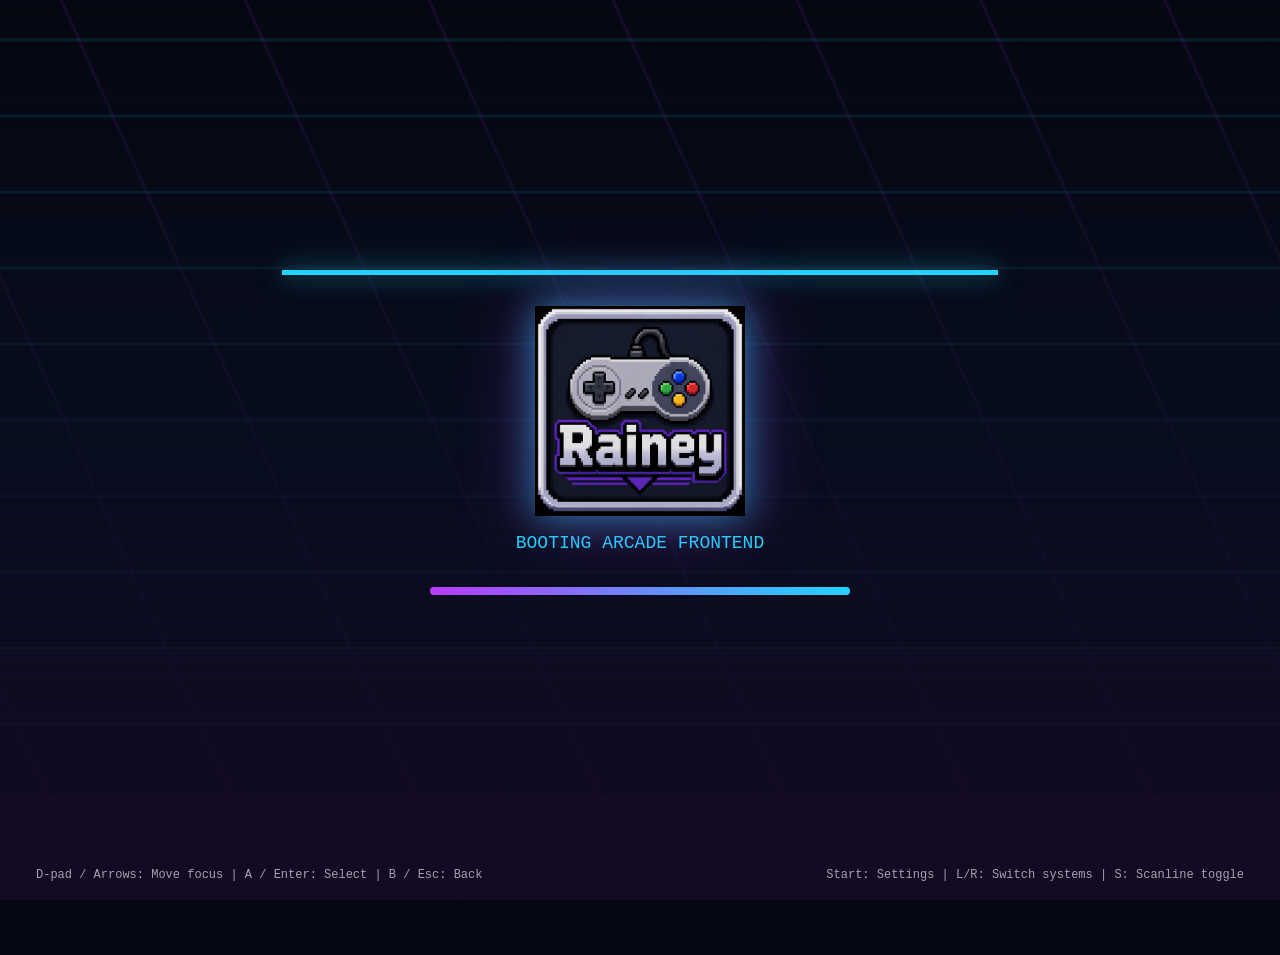
<file: preview/index.html>
<!doctype html>
<html lang="en">
<head>
  <meta charset="utf-8">
  <meta name="viewport" content="width=device-width, initial-scale=1">
  <title>Rainey Preview</title>
  <style>
    :root {
      --bg: #050812;
      --panel: rgba(17, 24, 39, .86);
      --panel-soft: rgba(17, 24, 39, .58);
      --blue: #21d4fd;
      --purple: #b83bff;
      --pink: #ff4fd8;
      --text: #f4f7fb;
      --muted: #a7b0c0;
      --error: #ffc7d8;
    }

    * { box-sizing: border-box; }
    html, body { height: 100%; }
    body {
      margin: 0;
      overflow: hidden;
      color: var(--text);
      background: var(--bg);
      font-family: ui-monospace, SFMono-Regular, Menlo, Monaco, Consolas, "Liberation Mono", monospace;
    }

    body::before {
      content: "";
      position: fixed;
      inset: 0;
      background:
        linear-gradient(to bottom, rgba(5, 8, 18, .1), rgba(10, 16, 36, .76), rgba(21, 11, 36, .95)),
        repeating-linear-gradient(to bottom, transparent 0 38px, rgba(33, 212, 253, .13) 39px 41px, transparent 42px 76px),
        repeating-linear-gradient(66deg, transparent 0 84px, rgba(184, 59, 255, .11) 85px 87px, transparent 88px 168px);
      animation: gridDrift 10s linear infinite;
    }

    body::after {
      content: "";
      display: var(--scanlines, block);
      position: fixed;
      inset: 0;
      pointer-events: none;
      background: repeating-linear-gradient(to bottom, rgba(0,0,0,.34) 0 1px, transparent 1px 5px);
      opacity: .45;
      mix-blend-mode: multiply;
    }

    @keyframes gridDrift {
      from { background-position: 0 0, 0 0, 0 0; }
      to { background-position: 0 0, 0 76px, 120px 0; }
    }

    .app {
      position: relative;
      z-index: 1;
      width: 100vw;
      height: 100vh;
    }

    .view {
      position: absolute;
      inset: 0;
      padding: 28px 36px;
      opacity: 0;
      transform: translateX(18px) scale(.985);
      pointer-events: none;
      transition: opacity .22s ease, transform .24s ease;
    }

    .view.active {
      opacity: 1;
      transform: translateX(0) scale(1);
      pointer-events: auto;
    }

    .splash {
      display: grid;
      place-items: center;
      text-align: center;
    }

    .brand-logo {
      width: 210px;
      height: 210px;
      object-fit: contain;
      filter: drop-shadow(0 0 18px rgba(33, 212, 253, .54)) drop-shadow(0 0 34px rgba(184, 59, 255, .34));
      animation: bootPulse .62s ease-in-out infinite alternate;
    }

    .splash p {
      margin: 12px 0 0;
      color: var(--blue);
      font-size: 18px;
    }

    .bootbar {
      width: min(420px, 42vw);
      height: 8px;
      margin: 34px auto 0;
      border-radius: 999px;
      background: rgba(255,255,255,.15);
      overflow: hidden;
    }

    .bootbar span {
      display: block;
      height: 100%;
      width: 100%;
      background: linear-gradient(90deg, var(--purple), var(--blue));
      transform-origin: left;
      animation: bootLoad 1.35s ease-out forwards;
    }

    .bootsweep {
      position: fixed;
      left: 22vw;
      right: 22vw;
      top: 30vh;
      height: 5px;
      background: var(--blue);
      box-shadow: 0 0 24px rgba(33,212,253,.75);
      animation: sweep 1.15s ease-in-out infinite;
    }

    @keyframes bootPulse { to { opacity: .62; } }
    @keyframes bootLoad { from { transform: scaleX(0); } to { transform: scaleX(1); } }
    @keyframes sweep { 0% { transform: translateY(0); opacity: .1; } 45% { opacity: .85; } 100% { transform: translateY(42vh); opacity: .1; } }

    .topbar {
      display: flex;
      justify-content: space-between;
      align-items: center;
      gap: 24px;
    }

    h2 {
      margin: 0;
      font-size: 42px;
      line-height: 1;
      font-weight: 900;
    }

    .home-logo {
      width: 132px;
      height: 72px;
      object-fit: contain;
      filter: drop-shadow(0 0 14px rgba(33, 212, 253, .34));
    }

    .subtitle {
      margin-top: 8px;
      color: var(--muted);
      font-size: 15px;
    }

    .actions {
      display: flex;
      align-items: center;
      gap: 12px;
      flex-wrap: wrap;
      justify-content: flex-end;
    }

    button {
      height: 54px;
      border: 2px solid rgba(184, 59, 255, .55);
      border-radius: 6px;
      padding: 0 18px;
      color: var(--text);
      background: var(--panel);
      font: inherit;
      font-size: 17px;
      font-weight: 800;
      cursor: pointer;
      transition: transform .15s ease, border-color .15s ease, background .15s ease, box-shadow .15s ease;
    }

    button:hover, button:focus, button.active {
      outline: none;
      border-color: var(--blue);
      background: rgba(33, 212, 253, .2);
      box-shadow: 0 0 0 5px rgba(33, 212, 253, .12), 0 0 24px rgba(184, 59, 255, .24);
      transform: translateY(-1px);
    }

    .image-button {
      width: 132px;
      padding: 0;
      overflow: hidden;
    }

    .image-button img {
      width: 100%;
      height: 100%;
      object-fit: cover;
      display: block;
    }

    .carousel-wrap {
      height: calc(100vh - 160px);
      display: flex;
      align-items: center;
      overflow-x: auto;
      overflow-y: hidden;
      scroll-behavior: smooth;
      scrollbar-color: var(--blue) rgba(255,255,255,.08);
      scrollbar-width: thin;
      padding-bottom: 14px;
      scroll-snap-type: x proximity;
    }

    .carousel-wrap::-webkit-scrollbar { height: 10px; }
    .carousel-wrap::-webkit-scrollbar-track { background: rgba(255,255,255,.08); border-radius: 999px; }
    .carousel-wrap::-webkit-scrollbar-thumb { background: var(--blue); border-radius: 999px; }

    .carousel {
      display: flex;
      gap: 22px;
      transition: transform .20s ease;
      padding: 22px 0;
      min-width: max-content;
    }

    .system-card {
      flex: 0 0 242px;
      height: 304px;
      padding: 14px;
      border: 1px solid rgba(255,255,255,.20);
      border-radius: 8px;
      background: rgba(5, 8, 18, .34);
      display: flex;
      flex-direction: column;
      justify-content: space-between;
      cursor: pointer;
      scroll-snap-align: center;
      transition: width .25s ease, height .25s ease, transform .25s ease, border-color .2s ease, box-shadow .2s ease;
    }

    .system-card.selected {
      flex-basis: 286px;
      height: 342px;
      border: 3px solid var(--blue);
      transform: scale(1.02);
      box-shadow: 0 0 0 7px rgba(33, 212, 253, .10), 0 0 38px rgba(184, 59, 255, .32);
    }

    .system-card h3 {
      margin: 14px 0 0;
      font-size: 24px;
    }

    .system-card p, .meta, .empty p {
      color: var(--muted);
      margin: 0;
      font-size: 13px;
    }

    .art {
      position: relative;
      overflow: hidden;
      height: 190px;
      border: 2px solid rgba(33, 212, 253, .55);
      border-radius: 8px;
      background: linear-gradient(135deg, var(--a), #090e23 52%, var(--b));
      display: grid;
      place-items: center;
      text-align: center;
    }

    .system-card.selected .art { height: 216px; border-color: var(--blue); }

    .art.asset-art {
      background: #080b16;
    }

    .art.asset-art::before,
    .art.asset-art::after {
      display: none;
    }

    .art.asset-art img {
      width: 100%;
      height: 100%;
      object-fit: cover;
      display: block;
    }

    .art::before {
      content: "";
      position: absolute;
      inset: -40%;
      background: repeating-linear-gradient(45deg, rgba(255,255,255,.08) 0 7px, transparent 7px 34px);
    }

    .art::after {
      content: "";
      position: absolute;
      inset: 12%;
      border: 5px solid rgba(0,0,0,.28);
    }

    .art strong {
      position: relative;
      z-index: 1;
      display: block;
      font-size: 48px;
      line-height: 1;
      text-shadow: 0 2px 12px rgba(0,0,0,.65);
    }

    .art span {
      position: relative;
      z-index: 1;
      display: block;
      max-width: 86%;
      margin-top: 8px;
      font-size: 13px;
      font-weight: 800;
      color: rgba(255,255,255,.82);
    }

    .rail {
      margin-top: 18px;
    }

    .rail h3 {
      margin: 0 0 8px;
      color: var(--blue);
      font-size: 16px;
    }

    .rail-items {
      display: flex;
      gap: 12px;
      overflow: hidden;
      min-height: 96px;
    }

    .rail-card {
      flex: 0 0 250px;
      height: 92px;
      border: 2px solid rgba(255,255,255,.14);
      border-radius: 8px;
      background: rgba(5, 8, 18, .24);
      display: flex;
      align-items: center;
      gap: 10px;
      padding: 8px;
      cursor: pointer;
    }

    .rail-card:hover, .game-card:hover, .game-list-item:hover {
      border-color: var(--blue);
      box-shadow: 0 0 0 5px rgba(33, 212, 253, .10), 0 0 26px rgba(184, 59, 255, .24);
    }

    .rail-card .art {
      flex: 0 0 58px;
      height: 74px;
    }

    .rail-card .art strong { font-size: 21px; }
    .rail-card .art span { display: none; }

    .library-body {
      height: calc(100vh - 330px);
      margin-top: 18px;
      overflow: hidden;
    }

    .grid {
      height: 100%;
      display: grid;
      grid-template-columns: repeat(auto-fill, minmax(168px, 1fr));
      gap: 16px;
      overflow: auto;
      padding-right: 8px;
    }

    .game-card {
      min-height: 292px;
      border: 2px solid rgba(255,255,255,.16);
      border-radius: 8px;
      padding: 10px;
      background: rgba(5, 8, 18, .25);
      cursor: pointer;
    }

    .game-card .art { height: 205px; }
    .game-card .art strong { font-size: 32px; }
    .game-card h4, .rail-card h4 {
      margin: 10px 0 0;
      color: var(--text);
      font-size: 14px;
      line-height: 1.3;
    }

    .favorite { color: var(--pink); }

    .list {
      display: grid;
      gap: 10px;
      overflow: auto;
      height: 100%;
      padding-right: 8px;
    }

    .game-list-item {
      height: 70px;
      border: 2px solid rgba(255,255,255,.14);
      border-radius: 6px;
      display: flex;
      align-items: center;
      gap: 16px;
      padding: 0 14px;
      background: rgba(5, 8, 18, .24);
      cursor: pointer;
    }

    .game-list-item .art {
      width: 48px;
      height: 48px;
      flex: 0 0 48px;
    }

    .game-list-item .art strong { font-size: 18px; }
    .game-list-item .art span { display: none; }

    .detail-layout {
      height: 100%;
      display: flex;
      align-items: center;
      gap: 34px;
      animation: detailIn .32s ease;
    }

    @keyframes detailIn {
      from { opacity: 0; transform: translateX(28px) scale(.96); }
      to { opacity: 1; transform: translateX(0) scale(1); }
    }

    .detail-art {
      width: 270px;
      height: 380px;
      flex: 0 0 270px;
      box-shadow: 0 0 0 7px rgba(33, 212, 253, .10), 0 0 38px rgba(184, 59, 255, .32);
    }

    .detail-copy {
      max-width: 760px;
    }

    .detail-copy h2 {
      font-size: clamp(32px, 4.8vw, 56px);
      line-height: 1.05;
    }

    .detail-copy .system {
      color: var(--blue);
      margin: 10px 0 18px;
      font-size: 18px;
    }

    .metadata {
      display: grid;
      gap: 10px;
      margin-top: 22px;
      font-size: 16px;
    }

    .metadata b { color: var(--muted); }

    .status {
      display: none;
      width: fit-content;
      max-width: min(680px, 80vw);
      margin-top: 14px;
      padding: 10px 14px;
      border: 1px solid rgba(33,212,253,.72);
      border-radius: 6px;
      background: rgba(17,24,39,.92);
      color: var(--text);
      font-size: 14px;
    }

    .status.show { display: block; }
    .status.error {
      border-color: #ff6b9a;
      background: rgba(53, 16, 35, .92);
      color: var(--error);
    }

    .empty {
      height: 100%;
      display: grid;
      place-items: center;
      text-align: center;
    }

    .empty-mark {
      width: 86px;
      height: 86px;
      margin: 0 auto 16px;
      display: grid;
      place-items: center;
      border: 2px solid rgba(33,212,253,.55);
      border-radius: 8px;
      background: rgba(184,59,255,.12);
      font-size: 42px;
      font-weight: 900;
    }

    .settings-grid {
      height: calc(100vh - 210px);
      overflow: auto;
      margin-top: 20px;
      display: grid;
      gap: 10px;
      padding-right: 8px;
    }

    .setting-row {
      min-height: 64px;
      display: flex;
      align-items: center;
      justify-content: space-between;
      gap: 20px;
      border-bottom: 1px solid rgba(255,255,255,.08);
    }

    .toggle {
      display: flex;
      align-items: center;
      gap: 12px;
      user-select: none;
      cursor: pointer;
    }

    .switch {
      width: 58px;
      height: 32px;
      padding: 3px;
      border-radius: 999px;
      border: 2px solid var(--blue);
      background: rgba(33,212,253,.2);
    }

    .switch span {
      display: block;
      width: 22px;
      height: 22px;
      border-radius: 50%;
      background: var(--text);
      transform: translateX(24px);
      transition: transform .18s ease;
    }

    .toggle.off .switch span { transform: translateX(0); }

    .help {
      position: fixed;
      left: 36px;
      right: 36px;
      bottom: 18px;
      display: flex;
      justify-content: space-between;
      color: rgba(244,247,251,.64);
      font-size: 12px;
      z-index: 3;
      pointer-events: none;
    }

    @media (max-width: 900px) {
      .view { padding: 20px; }
      .topbar { align-items: flex-start; }
      h2 { font-size: 32px; }
      .actions { gap: 8px; }
      button { height: 48px; font-size: 14px; padding: 0 12px; }
      .detail-layout { gap: 20px; }
      .detail-art { width: 220px; height: 320px; flex-basis: 220px; }
      .carousel-wrap { height: calc(100vh - 140px); }
    }
  </style>
</head>
<body>
  <main class="app">
    <section id="splash" class="view splash active" aria-label="Splash">
      <div class="bootsweep"></div>
      <div>
        <img class="brand-logo" src="../assets/logo.png" alt="Rainey">
        <p>BOOTING ARCADE FRONTEND</p>
        <div class="bootbar"><span></span></div>
      </div>
    </section>

    <section id="home" class="view" aria-label="Home">
      <div class="topbar">
        <div>
          <img class="home-logo" src="../assets/logo.png" alt="Rainey">
          <div class="subtitle">Select a system</div>
        </div>
        <div class="actions">
          <button class="image-button" data-action="library" aria-label="Library">
            <img src="../assets/library button 2.png" alt="Library">
          </button>
          <button class="image-button" data-action="settings" aria-label="Settings">
            <img src="../assets/settings button.png" alt="Settings">
          </button>
        </div>
      </div>
      <div id="carouselWrap" class="carousel-wrap">
        <div id="carousel" class="carousel"></div>
      </div>
      <div id="homeStatus" class="status"></div>
    </section>

    <section id="library" class="view" aria-label="Library">
      <div class="topbar">
        <div>
          <h2 id="libraryTitle">Library</h2>
          <div id="librarySubtitle" class="subtitle">0 games</div>
        </div>
        <div class="actions">
          <button id="modeButton">List</button>
          <button data-action="home">Back</button>
        </div>
      </div>
      <div id="recentRail" class="rail"></div>
      <div id="favoriteRail" class="rail"></div>
      <div id="libraryStatus" class="status"></div>
      <div id="libraryBody" class="library-body"></div>
    </section>

    <section id="detail" class="view" aria-label="Game detail">
      <div id="detailBody" class="detail-layout"></div>
    </section>

    <section id="settings" class="view" aria-label="Settings">
      <div class="topbar">
        <div>
          <h2>Settings</h2>
          <div class="subtitle">ROM folders, theme, emulator paths</div>
        </div>
        <div class="actions">
          <button id="scanButton">Scan Games</button>
          <button data-action="home">Back</button>
        </div>
      </div>
      <div class="setting-row">
        <div class="toggle" id="scanlineToggle">
          <span>Scanline overlay</span>
          <span class="switch"><span></span></span>
        </div>
        <div class="actions">
          <button class="active">Neon Arcade</button>
          <button>Midnight CRT</button>
        </div>
      </div>
      <div id="settingsGrid" class="settings-grid"></div>
      <div class="status show">This preview uses mock data. The Android app uses SAF folder picking and Room.</div>
    </section>
  </main>

  <div class="help">
    <span>D-pad / Arrows: Move focus | A / Enter: Select | B / Esc: Back</span>
    <span>Start: Settings | L/R: Switch systems | S: Scanline toggle</span>
  </div>

  <script>
    const systems = [
      ["nes", "NES", "8-BIT", "neon grid"],
      ["snes", "SNES", "16-BIT", "violet arcade"],
      ["genesis", "Genesis", "BLAST", "blue speed lines"],
      ["playstation", "PlayStation", "CD", "disc shimmer"],
      ["psp", "PSP", "WIDE", "portable glow"],
      ["dreamcast", "Dreamcast", "SWIRL", "white console light"],
      ["arcade", "Arcade", "COIN", "cabinet lights"],
      ["gba", "Game Boy Advance", "ADV", "handheld color"],
      ["n64", "Nintendo 64", "64", "polygon haze"],
      ["android", "Android Games", "PLAY", "native Android"]
    ].map((s, index) => ({ id: s[0], name: s[1], logo: s[2], bg: s[3], index, asset: systemAsset(s[0]) }));

    const games = [
      game("nes", "Nebula Runner", "nes", true, true),
      game("nes", "Pixel Quest DX", "nes", false, true),
      game("nes", "Castle Circuit", "nes", false, false),
      game("snes", "Chrome Valley", "sfc", true, true),
      game("snes", "Moonlit GP", "smc", false, false),
      game("genesis", "Vector Storm", "md", true, false),
      game("genesis", "Midnight Streets", "gen", false, true),
      game("playstation", "Orbit Rally", "chd", true, true),
      game("playstation", "Echo Sector", "cue", false, false),
      game("psp", "Pocket Drift", "iso", false, true),
      game("dreamcast", "Signal Harbor", "gdi", true, false),
      game("arcade", "Coin Rush 99", "zip", true, true),
      game("gba", "Tiny Tactics", "gba", false, false),
      game("n64", "Polygon Peaks", "z64", false, true),
      game("android", "Horizon Chase", "app", true, true),
      game("android", "Dead Cells", "app", false, true),
      game("android", "Stardew Valley", "app", false, false)
    ];

    let screen = "splash";
    let selectedSystem = 0;
    let mode = "grid";
    let selectedGame = games[0];
    let scanlines = true;

    function game(system, title, ext, favorite, recent) {
      return {
        id: `${system}-${title.toLowerCase().replaceAll(" ", "-")}`,
        system,
        title,
        ext,
        favorite,
        recent,
        year: "Unknown",
        genre: "Unknown",
        developer: "Unknown"
      };
    }

    function show(id) {
      screen = id;
      document.querySelectorAll(".view").forEach(view => view.classList.toggle("active", view.id === id));
      render();
    }

    function colorFor(text, offset) {
      let hash = 0;
      for (let i = 0; i < text.length; i++) hash = ((hash << 5) - hash) + text.charCodeAt(i);
      const r = 50 + Math.abs((hash >> (offset + 2)) % 120);
      const g = 80 + Math.abs((hash >> offset) % 145);
      const b = 110 + Math.abs(hash % 145);
      return `rgb(${r}, ${g}, ${b})`;
    }

    function initials(text) {
      const parts = text.trim().split(/\s+/).filter(Boolean);
      return (parts.length ? parts.slice(0, 3).map(p => p[0].toUpperCase()).join("") : "R").slice(0, 3);
    }

    function systemAsset(id) {
      return {
        nes: "../assets/nes.png",
        snes: "../assets/snes.png",
        genesis: "../assets/sega genesis.png",
        playstation: "../assets/ps1.png",
        psp: "../assets/psp.png",
        dreamcast: "../assets/sega dreamcast.png",
        arcade: "../assets/arcade.png",
        gba: "../assets/game boy advance.png",
        n64: "../assets/nintendo 64.png",
        android: "../assets/android.png"
      }[id] || null;
    }

    function art(label, compact = false, asset = null) {
      if (asset) {
        return `<div class="art asset-art"><img src="${asset}" alt="${label}"></div>`;
      }
      return `<div class="art" style="--a:${colorFor(label, 4)};--b:${colorFor(label, 9)}">
        <div><strong>${initials(label)}</strong>${compact ? "" : `<span>${label.toUpperCase()}</span>`}</div>
      </div>`;
    }

    function renderHome() {
      const carousel = document.getElementById("carousel");
      carousel.innerHTML = systems.map((system, index) => `
        <article class="system-card ${index === selectedSystem ? "selected" : ""}" data-system="${index}" tabindex="0">
          ${art(system.logo, false, system.asset)}
          <div>
            <h3>${system.name}</h3>
          </div>
        </article>
      `).join("");
      carousel.style.transform = "none";
      carousel.querySelectorAll(".system-card").forEach(card => {
        card.addEventListener("click", () => {
          selectedSystem = Number(card.dataset.system);
          show("library");
        });
        card.addEventListener("focus", () => {
          selectedSystem = Number(card.dataset.system);
          renderHome();
        });
      });
      requestAnimationFrame(() => {
        const selected = carousel.querySelector(".system-card.selected");
        if (selected && screen === "home") {
          selected.scrollIntoView({ behavior: "smooth", inline: "center", block: "nearest" });
        }
      });
    }

    function systemGames() {
      return games.filter(item => item.system === systems[selectedSystem].id);
    }

    function renderRail(id, title, list, emptyText) {
      const node = document.getElementById(id);
      node.innerHTML = `<h3>${title}</h3>` + (
        list.length
          ? `<div class="rail-items">${list.slice(0, 12).map(item => `
              <article class="rail-card" data-game="${item.id}" tabindex="0">
                ${art(item.title, true)}
                <div>
                  <h4 class="${item.favorite ? "favorite" : ""}">${item.favorite ? "★ " : ""}${item.title}</h4>
                  <p class="meta">${item.ext.toUpperCase()}</p>
                </div>
              </article>
            `).join("")}</div>`
          : `<p class="meta">${emptyText}</p>`
      );
      node.querySelectorAll("[data-game]").forEach(card => {
        card.addEventListener("click", () => openGame(card.dataset.game));
      });
    }

    function renderLibrary() {
      const system = systems[selectedSystem];
      const list = systemGames();
      document.getElementById("libraryTitle").textContent = system.name;
      document.getElementById("librarySubtitle").textContent = `${list.length} games`;
      document.getElementById("modeButton").textContent = mode === "grid" ? "List" : "Grid";
      renderRail("recentRail", "Recently Played", games.filter(g => g.recent), "Launched games will appear here.");
      renderRail("favoriteRail", "Favorites", list.filter(g => g.favorite), "Mark a game as favorite from its detail page.");
      const body = document.getElementById("libraryBody");
      if (!list.length) {
        body.innerHTML = `<div class="empty"><div><div class="empty-mark">R</div><h2>No games scanned yet</h2><p>Add ROM folders in Settings, then scan your library.</p><br><button data-action="settings">Open Settings</button></div></div>`;
        body.querySelector("button").addEventListener("click", () => show("settings"));
        return;
      }
      body.innerHTML = mode === "grid"
        ? `<div class="grid">${list.map(cardHtml).join("")}</div>`
        : `<div class="list">${list.map(listHtml).join("")}</div>`;
      body.querySelectorAll("[data-game]").forEach(card => {
        card.addEventListener("click", () => openGame(card.dataset.game));
      });
    }

    function cardHtml(item) {
      return `<article class="game-card" data-game="${item.id}" tabindex="0">
        ${art(item.title, true)}
        <h4 class="${item.favorite ? "favorite" : ""}">${item.favorite ? "★ " : ""}${item.title}</h4>
      </article>`;
    }

    function listHtml(item) {
      return `<article class="game-list-item" data-game="${item.id}" tabindex="0">
        ${art(item.title, true)}
        <h4 class="${item.favorite ? "favorite" : ""}">${item.favorite ? "★ " : ""}${item.title}</h4>
      </article>`;
    }

    function openGame(id) {
      selectedGame = games.find(item => item.id === id) || games[0];
      show("detail");
    }

    function renderDetail() {
      const system = systems.find(item => item.id === selectedGame.system);
      document.getElementById("detailBody").innerHTML = `
        <div class="art detail-art" style="--a:${colorFor(selectedGame.title, 4)};--b:${colorFor(selectedGame.title, 9)}">
          <div><strong>${initials(selectedGame.title)}</strong><span>${selectedGame.title.toUpperCase()}</span></div>
        </div>
        <div class="detail-copy">
          <h2>${selectedGame.title}</h2>
          <div class="system">${system ? system.name : selectedGame.system}</div>
          <div class="actions">
            <button id="playButton">Play</button>
            <button id="favoriteButton" class="${selectedGame.favorite ? "active" : ""}">${selectedGame.favorite ? "Favorited" : "Favorite"}</button>
            <button data-action="library">Back</button>
          </div>
          <div class="metadata">
            <div><b>Year:</b> ${selectedGame.year}</div>
            <div><b>Genre:</b> ${selectedGame.genre}</div>
            <div><b>Developer:</b> ${selectedGame.developer}</div>
            <div><b>Description:</b> Metadata placeholder. Add local editing or artwork import later.</div>
          </div>
          <div id="detailStatus" class="status"></div>
        </div>`;
      document.getElementById("playButton").addEventListener("click", () => {
        const status = document.getElementById("detailStatus");
        status.className = "status show error";
        status.textContent = `Missing emulator for ${selectedGame.system}. Install/configure package: com.example.placeholder`;
      });
      document.getElementById("favoriteButton").addEventListener("click", () => {
        selectedGame.favorite = !selectedGame.favorite;
        renderDetail();
      });
      bindActions();
    }

    function renderSettings() {
      document.getElementById("settingsGrid").innerHTML = systems.map(system => `
        <div class="setting-row">
          <div>
            <strong>${system.name}</strong>
            <p class="meta">No folder selected</p>
          </div>
          <button>Pick Folder</button>
        </div>
      `).join("") + `
        <div class="setting-row">
          <div>
            <strong>Emulator/core paths</strong>
            <p class="meta">External app mappings are placeholders in this version.</p>
          </div>
          <button>Configure</button>
        </div>
        <div class="setting-row">
          <div>
            <strong>Controller mapping</strong>
            <p class="meta">Placeholder screen planned.</p>
          </div>
          <button>Open</button>
        </div>`;
    }

    function render() {
      renderHome();
      renderLibrary();
      renderSettings();
      if (screen === "detail") renderDetail();
      document.body.style.setProperty("--scanlines", scanlines ? "block" : "none");
      document.getElementById("scanlineToggle").classList.toggle("off", !scanlines);
      bindActions();
    }

    function bindActions() {
      document.querySelectorAll("[data-action='home']").forEach(button => button.onclick = () => show("home"));
      document.querySelectorAll("[data-action='library']").forEach(button => button.onclick = () => show("library"));
      document.querySelectorAll("[data-action='settings']").forEach(button => button.onclick = () => show("settings"));
    }

    document.getElementById("modeButton").addEventListener("click", () => {
      mode = mode === "grid" ? "list" : "grid";
      renderLibrary();
    });

    document.getElementById("scanButton").addEventListener("click", () => {
      const status = document.querySelector("#settings .status");
      status.textContent = "Preview scan complete: mock games are already loaded.";
      status.classList.add("show");
    });

    document.getElementById("scanlineToggle").addEventListener("click", () => {
      scanlines = !scanlines;
      render();
    });

    document.addEventListener("keydown", event => {
      if (event.key === "Escape" || event.key === "Backspace") {
        if (screen === "detail") show("library");
        else if (screen === "library" || screen === "settings") show("home");
      }
      if (event.key === "Enter" && screen === "home") show("library");
      if (event.key.toLowerCase() === "s") {
        scanlines = !scanlines;
        render();
      }
      if (event.key === "ArrowRight" && screen === "home") {
        selectedSystem = Math.min(systems.length - 1, selectedSystem + 1);
        renderHome();
      }
      if (event.key === "ArrowLeft" && screen === "home") {
        selectedSystem = Math.max(0, selectedSystem - 1);
        renderHome();
      }
      if (event.key.toLowerCase() === "m") show("settings");
    });

    document.getElementById("carouselWrap").addEventListener("wheel", event => {
      if (Math.abs(event.deltaY) > Math.abs(event.deltaX)) {
        event.currentTarget.scrollLeft += event.deltaY;
        event.preventDefault();
      }
    }, { passive: false });

    setTimeout(() => show("home"), 1450);
    render();
  </script>
</body>
</html>
</file>
